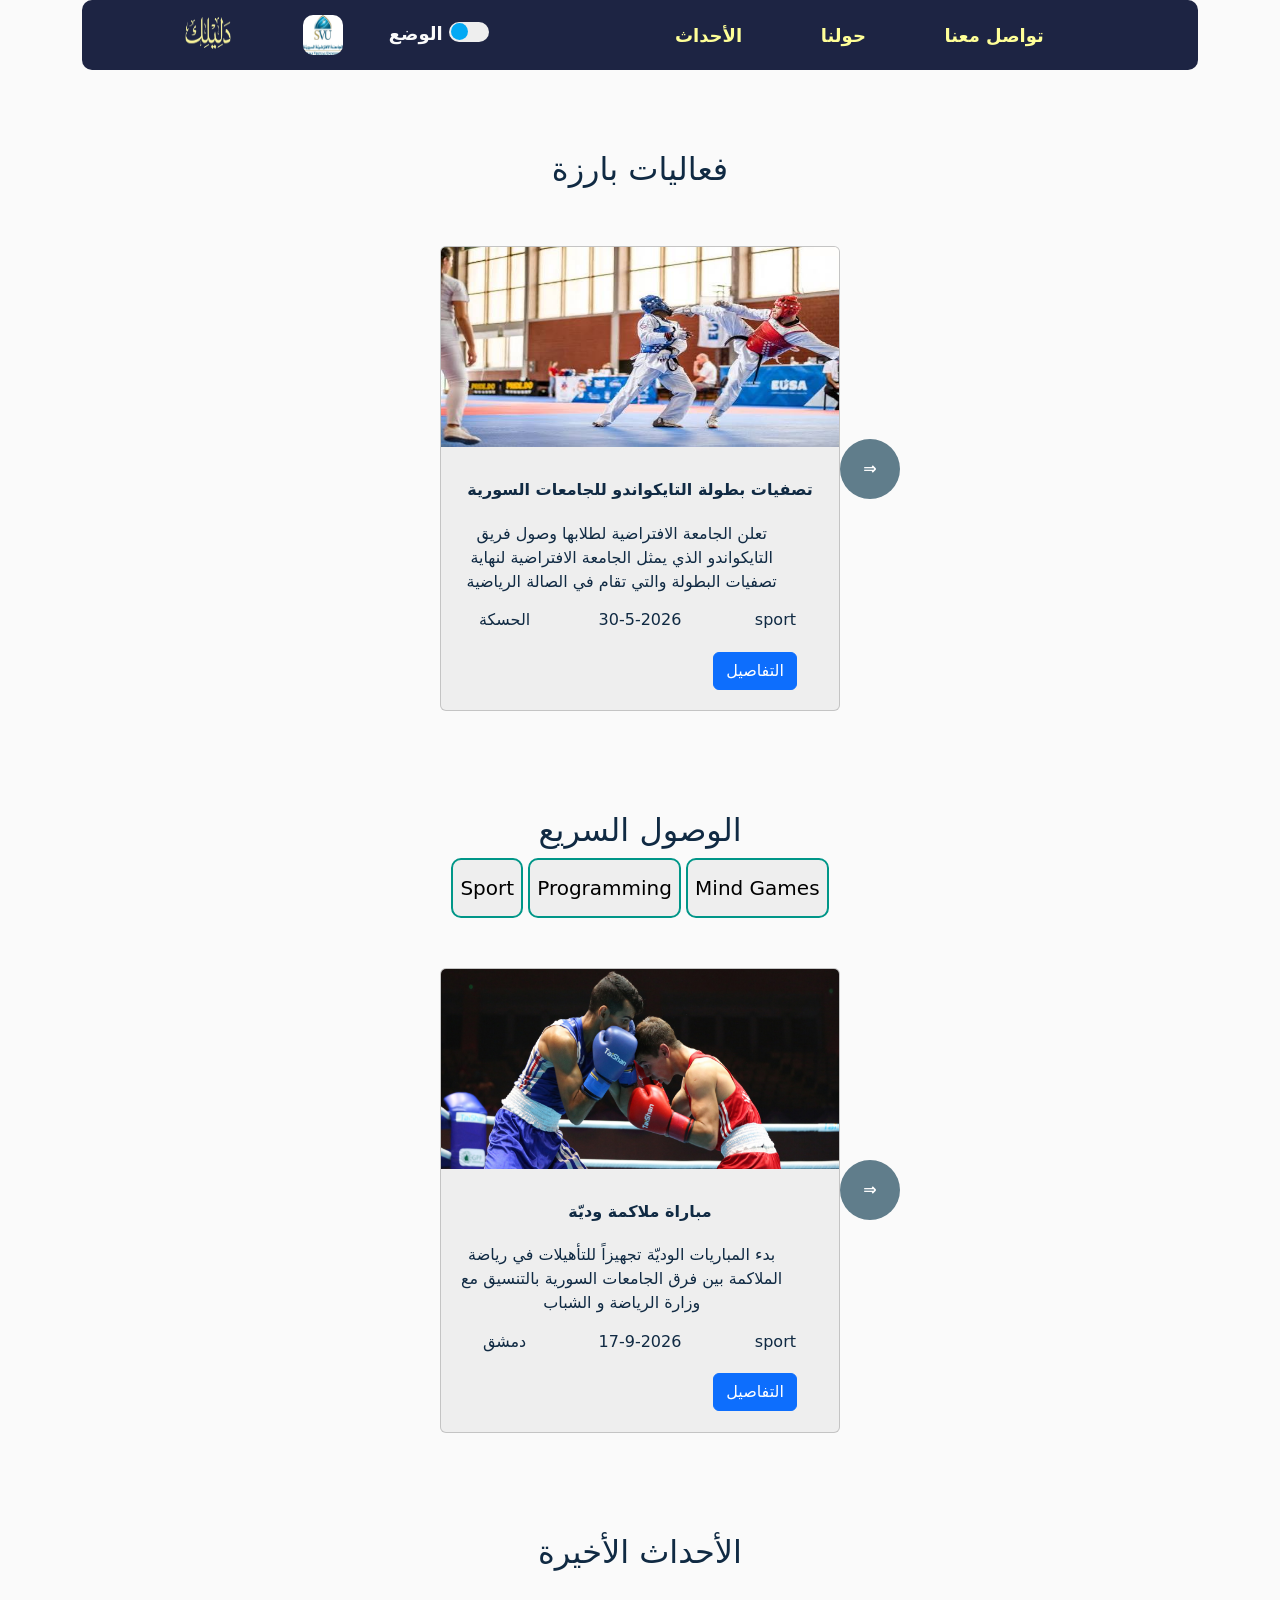
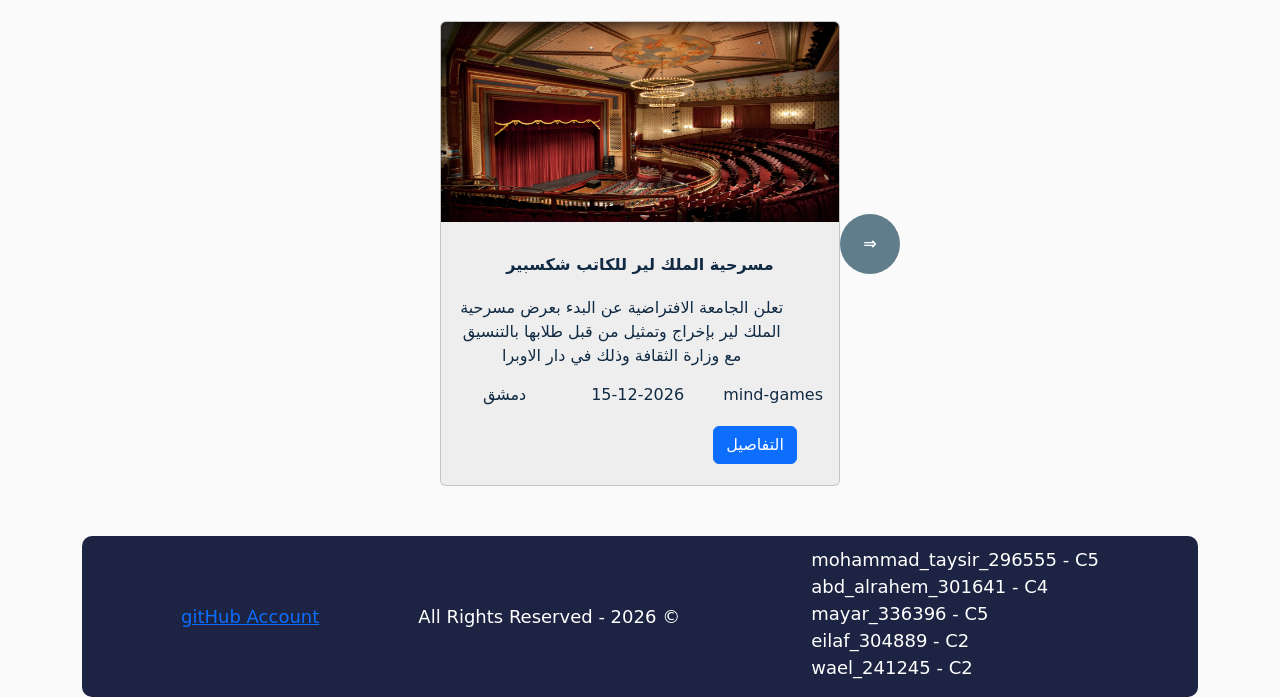
<file: index.html>
<!doctype html>
<html lang="en">
  <head>
    <meta charset="UTF-8" />
    <meta name="viewport" content="width=device-width, initial-scale=1.0" />
    <link rel="preconnect" href="https://fonts.googleapis.com" />
    <link rel="preconnect" href="https://fonts.gstatic.com" crossorigin />
    <link
      rel="stylesheet"
      href="https://fonts.googleapis.com/css2?family=Readex+Pro:wght@160..700&display=swap"
    />
    <link
      rel="stylesheet"
      href="assests/bootstrap-5.3.8-dist/css/bootstrap.min.css"
    />
    <link
      rel="stylesheet"
      href="assests/bootstrap-5.3.8-dist/js/bootstrap.bundle.min.js"
    />
    <link rel="stylesheet" href="assests/css/master.css" />
    <title>SVU Events</title>
  </head>
  <body>
    <div class="container">
      <header>
        <div class="logo">
          <a href="index.html"
            ><img class="logo" src="assests/imgs/d-logo.png" alt=""
          /></a>
        </div>
        <img class="logo" src="assests/imgs/logo.jpg" alt="logo" />
        <span>
          <span class="mode"></span>
        </span>
        <nav>
          <span class="bar"></span>
          <span class="bar"></span>
          <span class="bar"></span>
          <ul>
            <li><a href="events.html">الأحداث</a></li>
            <li><a href="aboutUs.html">حولنا</a></li>
            <li><a href="cantctUs.html">تواصل معنا</a></li>
          </ul>
        </nav>
      </header>
      <main>
        <h2>فعاليات بارزة</h2>
        <div class="slider-container">
          <button id="pre">&lArr;</button>
          <div class="events-container page slider"></div>
          <button id="next">&rArr;</button>
        </div>

        <section>
          <h2>الوصول السريع</h2>
          <div class="quick-access">
            <button class="qAc" value="sport">Sport</button>
            <button class="qAc" value="programming">Programming</button>
            <button class="qAc" value="mind">Mind Games</button>
          </div>
          <div class="slider-container2">
            <button id="pre">&lArr;</button>
            <div class="quick slider"></div>
            <button id="next">&rArr;</button>
          </div>
        </section>
        <section>
          <h2>الأحداث الأخيرة</h2>

          <div class="slider-container3">
            <button id="pre">&lArr;</button>
            <div class="latest slider"></div>
            <button id="next">&rArr;</button>
          </div>
        </section>
      </main>
      <footer>
        <div class="main-contact">
          <a href="https://github.com/Abdulraheam169">gitHub Account</a>
        </div>
        <div>All Rights Reserved - 2026 &copy;</div>
        <div>
          <ul>
            <li>mohammad_taysir_296555 - C5</li>
            <li>abd_alrahem_301641 - C4</li>
            <li>mayar_336396 - C5</li>
            <li>eilaf_304889 - C2</li>
            <li>wael_241245 - C2</li>
          </ul>
        </div>
      </footer>
      <div class="cont"></div>
    </div>
    <script src="assests/js/main.js"></script>
  </body>
</html>
</file>
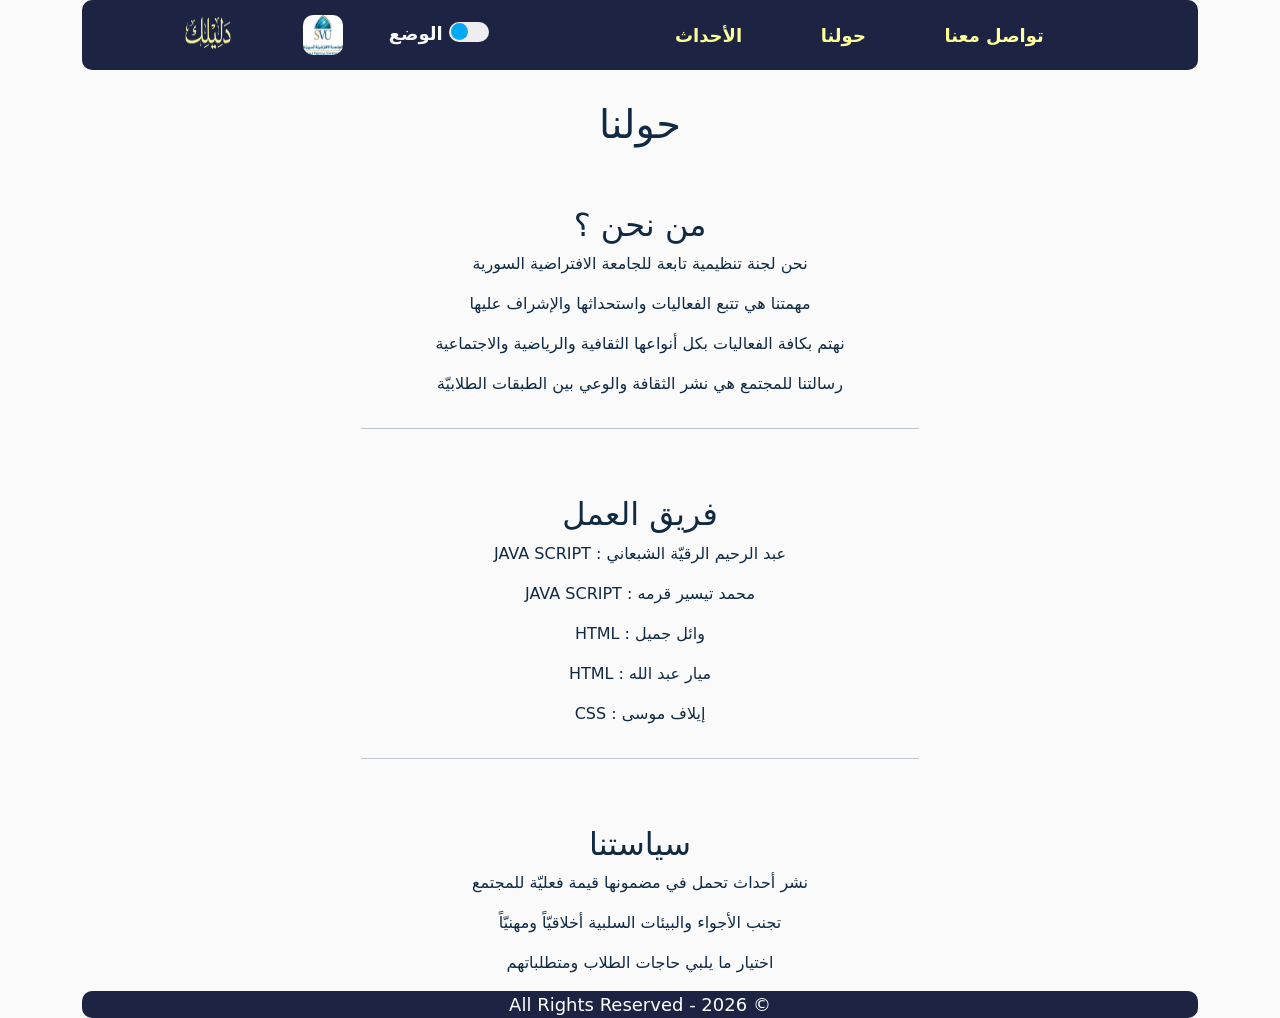
<file: aboutUs.html>
<!doctype html>
<html lang="en">
  <head>
    <meta charset="UTF-8" />
    <meta name="viewport" content="width=device-width, initial-scale=1.0" />
    <link rel="preconnect" href="https://fonts.googleapis.com" />
    <link rel="preconnect" href="https://fonts.gstatic.com" crossorigin />
    <link
      rel="stylesheet"
      href="assests/bootstrap-5.3.8-dist/css/bootstrap.min.css"
    />
    <link
      rel="stylesheet"
      href="assests/bootstrap-5.3.8-dist/js/bootstrap.bundle.min.js"
    />
    <link
      href="https://fonts.googleapis.com/css2?family=Readex+Pro:wght@160..700&display=swap"
      rel="stylesheet"
    />
    <link rel="stylesheet" href="assests/css/master.css" />
    <title>ِAbout Us</title>
  </head>
  <body>
    <div class="container">
      <header>
        <div class="logo">
          <a href="index.html"
            ><img class="logo" src="assests/imgs/d-logo.png" alt=""
          /></a>
        </div>
        <img class="logo" src="assests/imgs/logo.jpg" alt="logo" />
        <span>
          <span class="mode"></span>
        </span>
        <nav>
          <span class="bar"></span>
          <span class="bar"></span>
          <span class="bar"></span>
          <ul>
            <li><a href="events.html">الأحداث</a></li>
            <li><a href="aboutUs.html">حولنا</a></li>
            <li><a href="cantctUs.html">تواصل معنا</a></li>
          </ul>
        </nav>
      </header>
      <main>
        <h1>حولنا</h1>
        <section>
          <h2>من نحن ؟</h2>
          <p>نحن لجنة تنظيمية تابعة للجامعة الافتراضية السورية</p>
          <p>مهمتنا هي تتبع الفعاليات واستحداثها والإشراف عليها</p>
          <p>نهتم بكافة الفعاليات بكل أنواعها الثقافية والرياضية والاجتماعية</p>
          <p>رسالتنا للمجتمع هي نشر الثقافة والوعي بين الطبقات الطلابيّة</p>
        </section>
        <hr />
        <section>
          <h2>فريق العمل</h2>
          <p>JAVA SCRIPT : عبد الرحيم الرقيّة الشبعاني</p>
          <p>JAVA SCRIPT : محمد تيسير قرمه</p>
          <p>HTML : وائل جميل</p>
          <p>HTML : ميار عبد الله</p>
          <p>CSS : إيلاف موسى</p>
        </section>
        <hr />
        <section>
          <h2>سياستنا</h2>
          <p>نشر أحداث تحمل في مضمونها قيمة فعليّة للمجتمع</p>
          <p>تجنب الأجواء والبيئات السلبية أخلاقيّاً ومهنيّاً</p>
          <p>اختيار ما يلبي حاجات الطلاب ومتطلباتهم</p>
        </section>
      </main>
      <footer>All Rights Reserved - 2026 &copy;</footer>
    </div>
    <script src="assests/js/main.js"></script>
  </body>
</html>
</file>
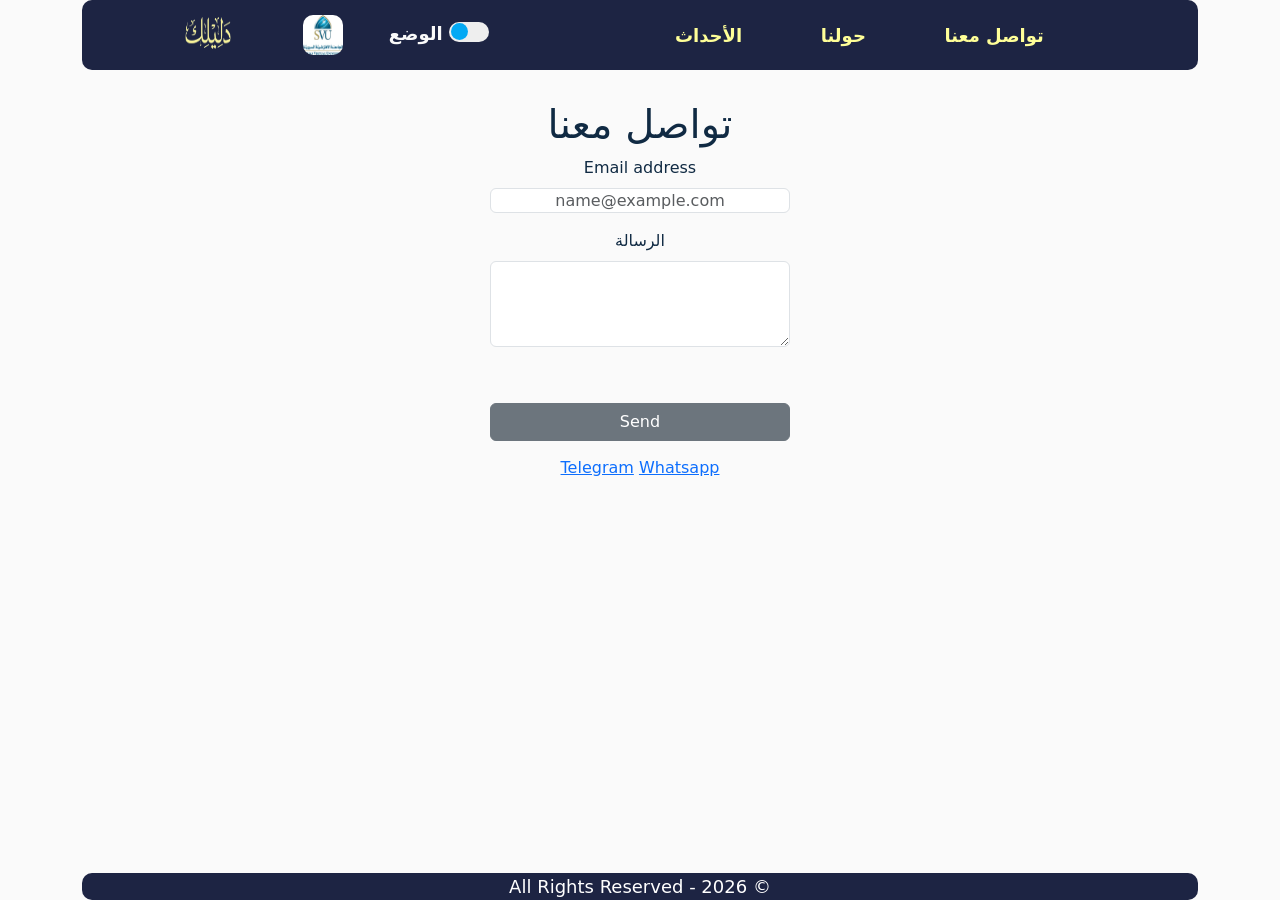
<file: cantctUs.html>
<!doctype html>
<html lang="en">
  <head>
    <meta charset="UTF-8" />
    <meta name="viewport" content="width=device-width, initial-scale=1.0" />
    <link rel="preconnect" href="https://fonts.googleapis.com" />
    <link rel="preconnect" href="https://fonts.gstatic.com" crossorigin />
    <link
      rel="stylesheet"
      href="https://fonts.googleapis.com/css2?family=Readex+Pro:wght@160..700&display=swap"
    />
    <link
      rel="stylesheet"
      href="assests/bootstrap-5.3.8-dist/css/bootstrap.min.css"
    />
    <link
      rel="stylesheet"
      href="assests/bootstrap-5.3.8-dist/js/bootstrap.bundle.min.js"
    />
    <link
      href="https://fonts.googleapis.com/css2?family=Readex+Pro:wght@160..700&display=swap"
      rel="stylesheet"
    />
    <link rel="stylesheet" href="assests/css/master.css" />

    <title>Contact Us</title>
  </head>
  <body>
    <div class="container">
      <header>
        <div class="logo">
          <a href="index.html"
            ><img class="logo" src="assests/imgs/d-logo.png" alt=""
          /></a>
        </div>
        <img class="logo" src="assests/imgs/logo.jpg" alt="logo" />
        <span>
          <span class="mode"></span>
        </span>
        <nav>
          <span class="bar"></span>
          <span class="bar"></span>
          <span class="bar"></span>
          <ul>
            <li><a href="events.html">الأحداث</a></li>
            <li><a href="aboutUs.html">حولنا</a></li>
            <li><a href="cantctUs.html">تواصل معنا</a></li>
          </ul>
        </nav>
      </header>
      <main>
        <h1>تواصل معنا</h1>
        <form method="get" class="contact-form">
          <div class="mb-3">
            <label for="exampleFormControlInput1" class="form-label"
              >Email address</label
            >
            <input
              style="width: 300px; text-align: center"
              class="form-control"
              id="exampleFormControlInput1"
              placeholder="name@example.com"
            />
          </div>
          <div class="mb-3">
            <label for="exampleFormControlTextarea1" class="form-label"
              >الرسالة</label
            >
            <textarea
              style="width: 300px"
              class="form-control"
              id="exampleFormControlTextarea1"
              rows="3"
            ></textarea>
          </div>
          <button class="submit btn btn-secondary">Send</button>
        </form>

        <div class="alt-contact">
          <a href="https://t.m/Abdulraheam169">Telegram</a>
          <a href="https://wa.me/qr/N2V6FBAEFAMTE1">Whatsapp</a>
        </div>
      </main>
      <footer>All Rights Reserved - 2026 &copy;</footer>
    </div>
    <script src="assests/js/main.js"></script>
  </body>
</html>
</file>
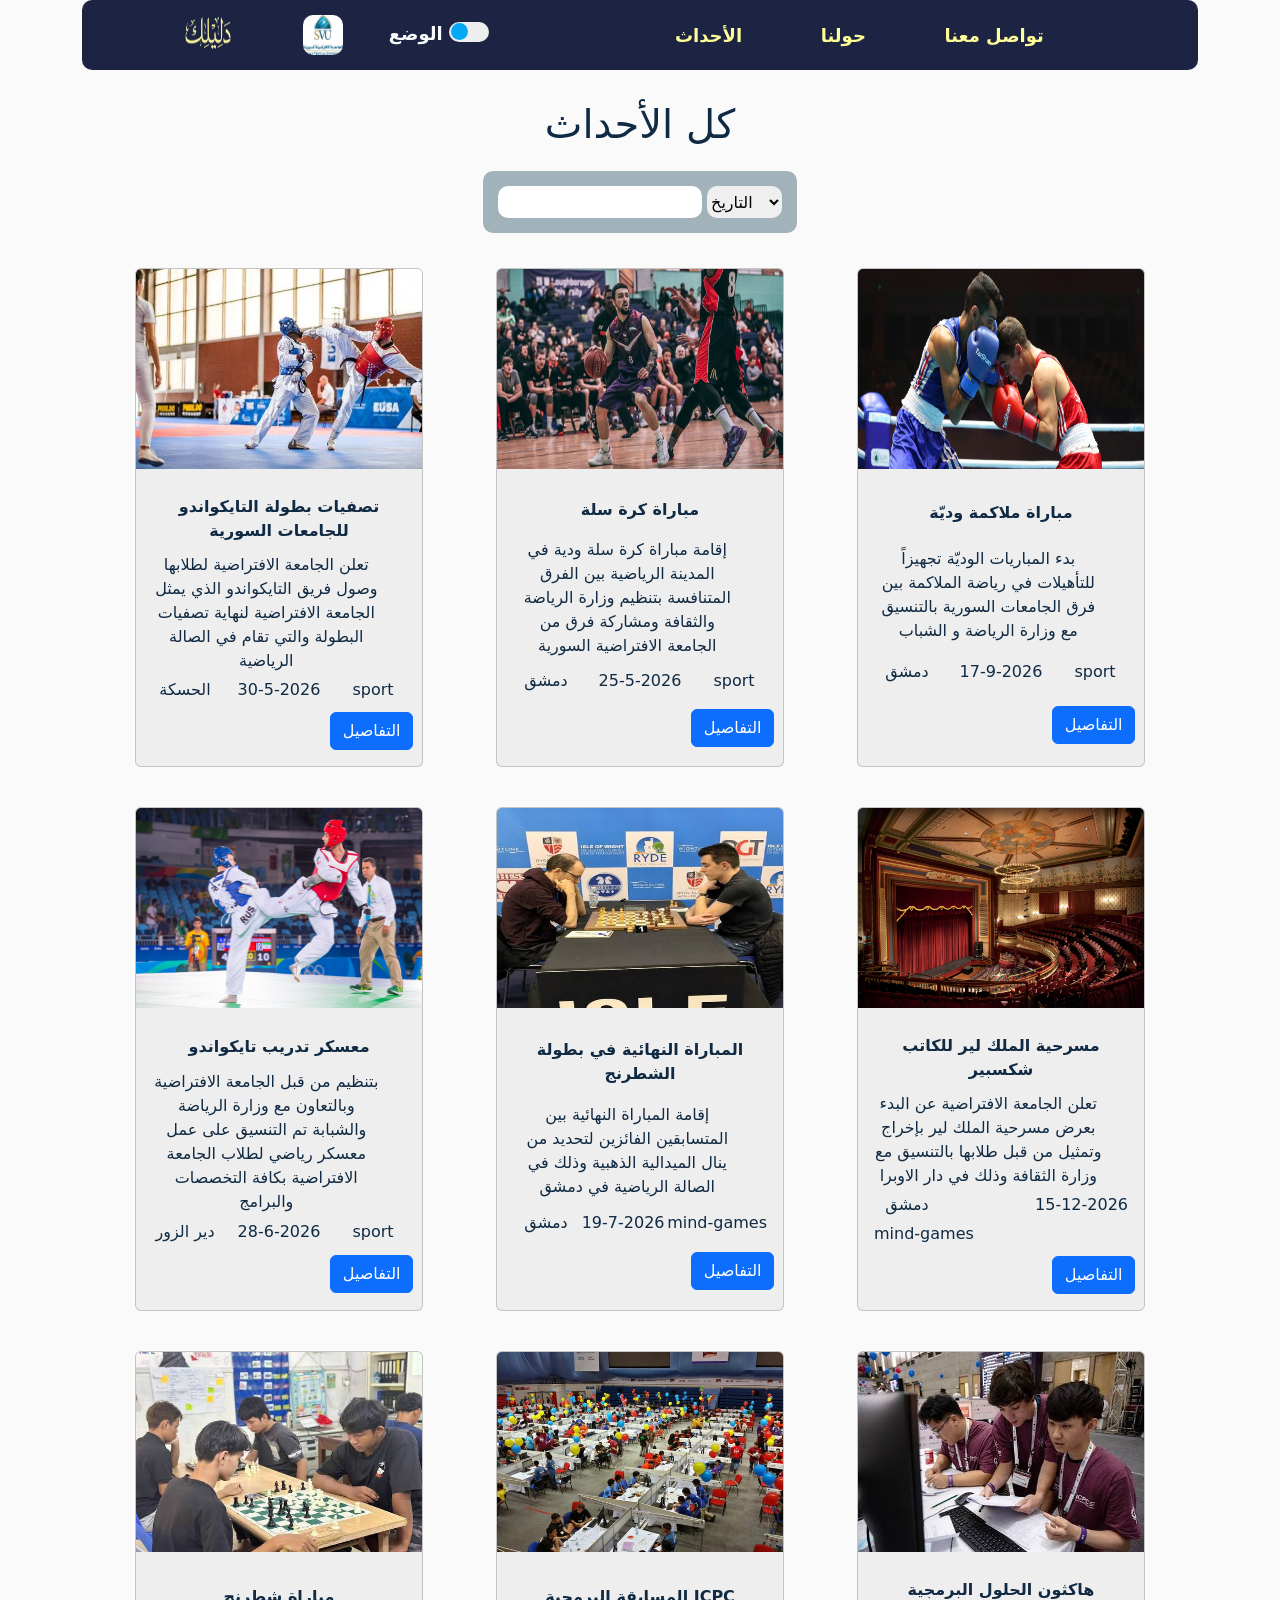
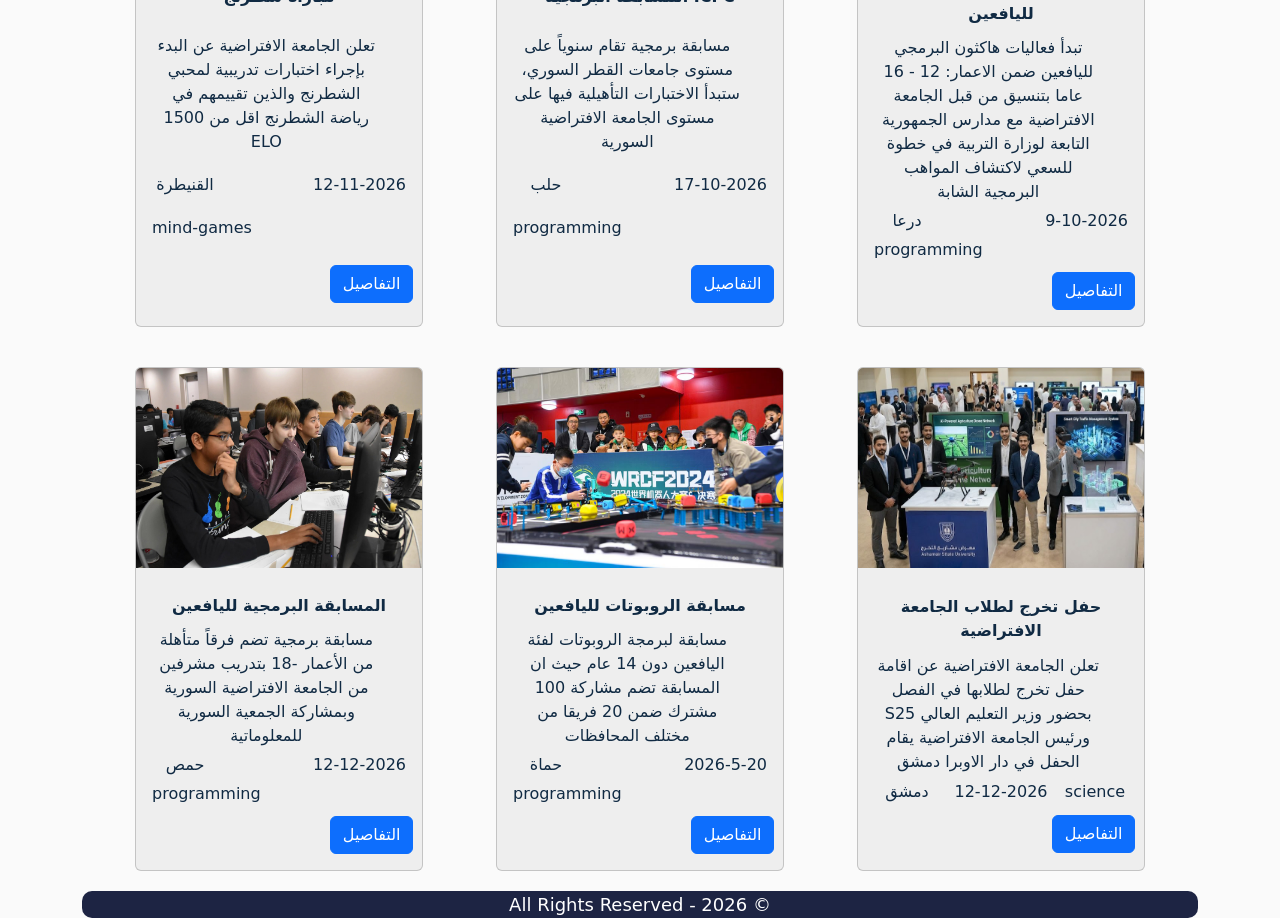
<file: events.html>
<!doctype html>
<html lang="en">
  <head>
    <meta charset="UTF-8" />
    <meta name="viewport" content="width=device-width, initial-scale=1.0" />
    <link rel="preconnect" href="https://fonts.googleapis.com" />
    <link rel="preconnect" href="https://fonts.gstatic.com" crossorigin />
    <link
      rel="stylesheet"
      href="assests/bootstrap-5.3.8-dist/css/bootstrap.min.css"
    />
    <link
      rel="stylesheet"
      href="assests/bootstrap-5.3.8-dist/js/bootstrap.bundle.min.js"
    />
    <link
      href="https://fonts.googleapis.com/css2?family=Readex+Pro:wght@160..700&display=swap"
      rel="stylesheet"
    />
    <link rel="stylesheet" href="assests/css/master.css" />
    <title>All Events</title>
  </head>
  <body>
    <div class="container container-sm">
      <header>
        <div class="logo">
          <a href="index.html"
            ><img class="logo" src="assests/imgs/d-logo.png" alt=""
          /></a>
        </div>
        <img class="logo" src="assests/imgs/logo.jpg" alt="logo" />

        <span>
          <span class="mode"></span>
        </span>
        <nav>
          <span class="bar"></span>
          <span class="bar"></span>
          <span class="bar"></span>
          <ul>
            <li><a href="events.html">الأحداث</a></li>
            <li><a href="aboutUs.html">حولنا</a></li>
            <li><a href="cantctUs.html">تواصل معنا</a></li>
          </ul>
        </nav>
      </header>
      <main>
        <h1>كل الأحداث</h1>
        <div class="sBar">
          <input class="search" type="search" />
          <select name="filter" id="filter">
            <option value="date">التاريخ</option>
            <option value="location">الموقع</option>
            <option value="category">التصنيف</option>
          </select>
        </div>
        <div class="main-events-container"></div>
      </main>
      <footer>All Rights Reserved - 2026 &copy;</footer>
    </div>

    <script src="assests/js/main.js"></script>
  </body>
</html>
</file>
<file: assests/css/master.css>
:root {
  font-family: "Readex Pro,sans-serif";
  --bg-body: #fafafa;
  --bg-card: #eee;
  --text-main: #102a43;

  --main-color: #1d2443;

  --main-radius: 10px;
  text-align: center;
}
* {
  box-sizing: border-box;
  list-style: none;
}
/* Define dark variables */
body.dark {
  --bg-body: #0a192f;
  --bg-card: #070923;
  --text-main: #e6e6e6;
}

body {
  user-select: none;
  background-color: var(--bg-body);
  color: var(--text-main);
  position: relative;
}

/* Center The Container */

.container {
  min-height: 100vh;
  display: flex;
  flex-direction: column;
}
.alert {
  position: absolute;
  top: 45%;
  left: 50%;
  transform: translate(-200px, 50px);
  width: 400px;
}

/* Styling Header And Nav  */

header {
  height: 70px;
  margin-bottom: 30px;
  background-color: var(--main-color);
  display: flex;
  flex-wrap: wrap;
  justify-content: space-evenly;
  font-weight: bold;
  font-size: 18px;
  align-items: center;
  border-radius: var(--main-radius);
  a {
    text-decoration: none;
    color: #ffff98;
  }
  a .logo {
    margin-top: -24px;
    width: 100px;
    height: 84px;
  }
  .logo {
    color: whitesmoke;
    position: relative;
    margin-left: 0px;
    margin-right: 30px;
    width: 40px;
    height: 40px;
    border-radius: var(--main-radius);
  }
  nav {
    width: 50%;
    ul {
      margin: 0;
      list-style: none;
      justify-content: space-evenly;
      align-items: center;
      display: flex;
    }
  }
}
.logo::after {
  /* content: "دليلك";
  position: absolute;
  width: 100px;
  height: 100px;
  top: 10px;
  right: 10px; */
}
/* Mode Switch  */

header .mode {
  display: inline-block;
  position: relative;
  width: 40px;
  height: 20px;
  background-color: #eee;
  border-radius: 15px;
}
.mode::before {
  content: "";
  display: inline-block;
  position: absolute;
  width: 17px;
  height: 17px;
  background-color: #03a9f4;
  top: 1.5px;
  left: 2.5px;
  border-radius: 50%;
  transition: 0.5s;
}
.dark::before {
  left: 20px;
  background-color: #009688;
}
header .mode::after {
  content: "الوضع";
  position: absolute;
  top: -2px;
  left: -60px;
  color: #fafafa;
}

/* DropDown Menu */

@media (max-width: 776px) {
  header nav {
    position: relative;
    height: 25px;
    width: 25px;
    margin: 20px;
    background-color: transparent;
    z-index: 6;
    ul {
      display: none;
    }
  }
  header .mode::after {
    content: "";
  }
  .bar {
    width: 100%;
    height: 2px;
    margin: 4px 0 4px;
    background-color: white;
    display: block;
  }
  header nav:hover {
    ul {
      width: 160px;
      position: relative;
      display: flex;
      flex-direction: column;
      top: 40px;
      left: -140px;
      background-color: #607d8b;
      padding: 5px;
      border-radius: 5px;
      z-index: 2;
      box-shadow: 0px 0px 20px 1px #599691;
    }
  }
  nav ul::before {
    content: "";
    position: absolute;
    height: 0;
    left: 125px;
    top: -19px;
    border: 10px solid transparent;
    border-bottom-color: #607d8b;
  }

  nav ul li {
    position: relative;
    margin: 10px;
  }
  nav ul li:nth-child(1):before,
  nav ul li:nth-child(2):before {
    position: absolute;
    content: "";
    width: 55px;
    height: 2px;
    top: 127%;
    left: 50%;
    transform: translate(-50%, -50%);
    background-color: #ffffff99;
  }
}

/* Styling main  */

main {
  display: flex;
  flex-direction: column;
  justify-content: space-evenly;
  align-items: center;
}

/* event details page  */
.page-container {
  width: 100%;
}
.d-card {
  display: flex;
  .d-img {
    width: 50%;
  }
  .card-body {
    width: 75%;
    margin: 0 1.5%;
    display: flex;
    flex-direction: column;
    justify-content: space-evenly;
    align-items: center;
    flex-wrap: wrap;
    button {
      width: fit-content;
      margin: 10px 5px;
      height: 40px;
    }
  }
}
@media (max-width: 766px) {
  main .page-container .d-card {
    flex-direction: column;
    align-items: center;
    .d-img,
    .d-card {
      width: 70%;
    }
  }
}
.main-events-container {
  display: flex;
  flex-wrap: wrap;
  justify-content: space-evenly;
  .card {
    width: 300px;
    margin: 20px;
  }
}
.card {
  background-color: var(--bg-card);
  color: var(--text-main);
}
.card img {
  height: 200px;
}

h2 {
  margin-top: 50px;
}
.slider-container,
.slider-container2,
.slider-container3,
.page-slider-container {
  margin-top: 30px;
  display: flex;
  justify-content: space-evenly;
  align-items: center;
  margin-bottom: 50px;
}
.events-container,
.quick,
.latest,
.page-events-container {
  height: 500px;
  position: relative;
  margin: 20px auto -35px;
  width: 400px;
  display: flex;
  flex-wrap: nowrap;
  text-align: center;
  overflow: hidden;
}
.events-container > .card,
.quick > .card,
.latest > .card,
.page-events-container > .card {
  position: absolute;
  width: 400px !important;
  height: 465px;
  transition: 1s;
}

.disable {
  opacity: 0;
  transform: translateX(200%);
}
.able {
  transform: translateX(0);
  opacity: 1;
  z-index: 3;
}

.card-body {
  display: flex;
  flex-direction: row;
  flex-wrap: wrap;
  justify-content: space-between;
  align-items: center;
  text-align: center;
  .title {
    width: 100%;
  }
  .caption {
    width: 90%;
  }
  .date,
  .location,
  .category {
    margin: 5px 0 0 0;
    min-width: 26%;
    width: fit-content;
  }
}
.card-body > .btn {
  margin: 10px 9px 0 70% !important;
}
/* slider buttons  */
#pre,
#next {
  cursor: pointer;
  width: 60px;
  height: 60px;
  /* padding: 10px; */
  border-radius: 50%;
  background-color: #607d8b;
  color: #ffffff;
  font-weight: bold;
  border: none;
}
/* quick access buttons  */
.qAc {
  background-color: #eee;
  border: 2px solid #009688;
  border-radius: var(--main-radius);
  padding: 7px;
  width: fit-content;
  height: 60px;
  font-size: 20px;
}

hr {
  width: 50%;
}
form {
  display: flex;
  flex-direction: column;
  align-items: flex-end;
  justify-content: space-evenly;
  height: 250px;
  input {
    height: 25px;
    font-size: 20px;
  }
  /* submit button  */
  button {
    margin-top: 40px;
    align-self: center;
    background-color: #607d8b;
    border: none;
    padding: 20px;
    width: 100%;
    font-size: 20px;
    font-weight: bold;
    color: white;
    border-radius: var(--main-radius);
  }
}
.alt-contact {
  margin-top: 50px;
}
footer {
  margin-top: auto;
  width: 100%;
  /* position: absolute; */
  bottom: -150px;
  background-color: var(--main-color);
  color: white;
  display: flex;
  justify-content: space-evenly;
  font-size: 18px;
  align-items: center;
  border-radius: var(--main-radius);

  ul {
    margin-top: 10px;
    display: flex;
    flex-direction: column;
    align-items: flex-start;
    /* justify-content: space-around; */
    list-style: none;
  }
  .main-contact {
    display: flex;
    flex-direction: column;
  }
}
@media (max-width: 776px) {
  footer {
    margin-top: auto;
    width: 100%;
    /* position: absolute; */
    bottom: -150px;
    background-color: var(--main-color);
    color: white;
    display: flex;
    flex-direction: column;
    font-size: 18px;
    align-items: center;
    border-radius: var(--main-radius);
    ul,
    div {
      margin: 10px 0;
    }
  }
}

@media (max-width: 776px) {
  .slider-container,
  .slider-container2,
  .slider-container3,
  .page-slider-container {
    flex-direction: row;
    flex-wrap: wrap;
    .events-container {
      order: 1;
    }
    #pre {
      margin-top: 20px;
      order: 2;
      width: 25%;
    }
    #next {
      margin-top: 20px;
      order: 3;
      width: 25%;
    }
  }
}

/* target the event details buttons */
.card-body div:nth-child(6) {
  display: flex;
  justify-content: space-evenly;
}
/* style the search bar  */
.sBar {
  background-color: #607d8b91;
  padding: 15px;
  margin: 15px;
  border-radius: 10px;
  input,
  select {
    border: none;
    height: 2rem;
    border-radius: 10px;
  }
}
select:focus {
  outline: none;
}
</file>
